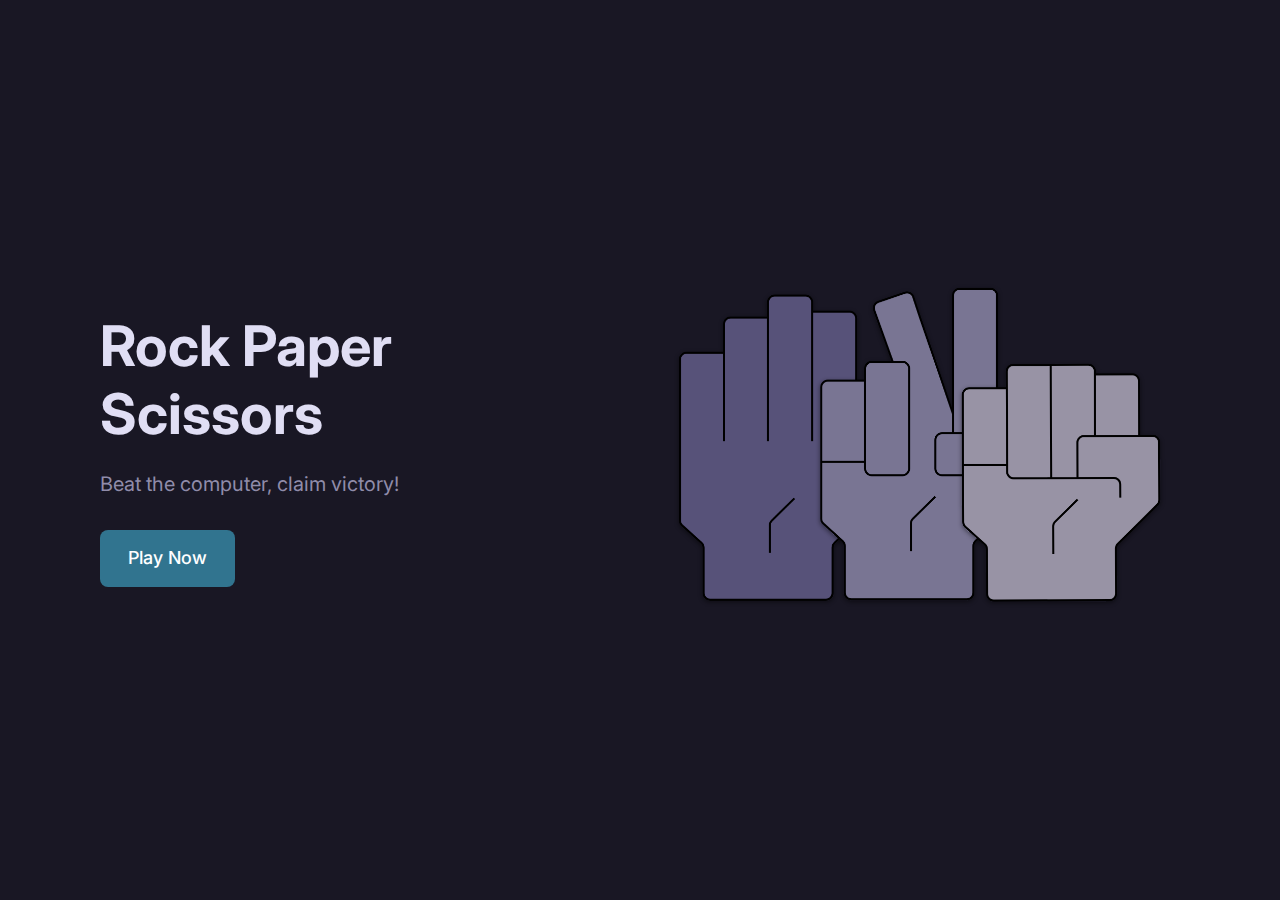
<file: index.html>
<!doctype html>
<html lang="en">
  <head>
    <meta charset="UTF-8" />
    <meta name="viewport" content="width=device-width, initial-scale=1" />
    <title>Rock Paper Scissors</title>
    <link rel="preconnect" href="https://fonts.googleapis.com" />
    <link rel="preconnect" href="https://fonts.gstatic.com" crossorigin />
    <link
      href="https://fonts.googleapis.com/css2?family=Inter:wght@400;500;700;900&display=swap"
      rel="stylesheet"
    />
    <link href="styles.css" rel="stylesheet" />
  </head>
  <body>
    <section class="hero">
      <div class="container">
        <div class="hero-content">
          <h1>Rock Paper Scissors</h1>
          <p>Beat the computer, claim victory!</p>
          <a href="game.html" class="btn">Play Now</a>
        </div>
        <div class="hero-image">
          <img src="svg.png" alt="Rock Paper Scissors game illustration" />
        </div>
      </div>
    </section>
  </body>
</html>
</file>
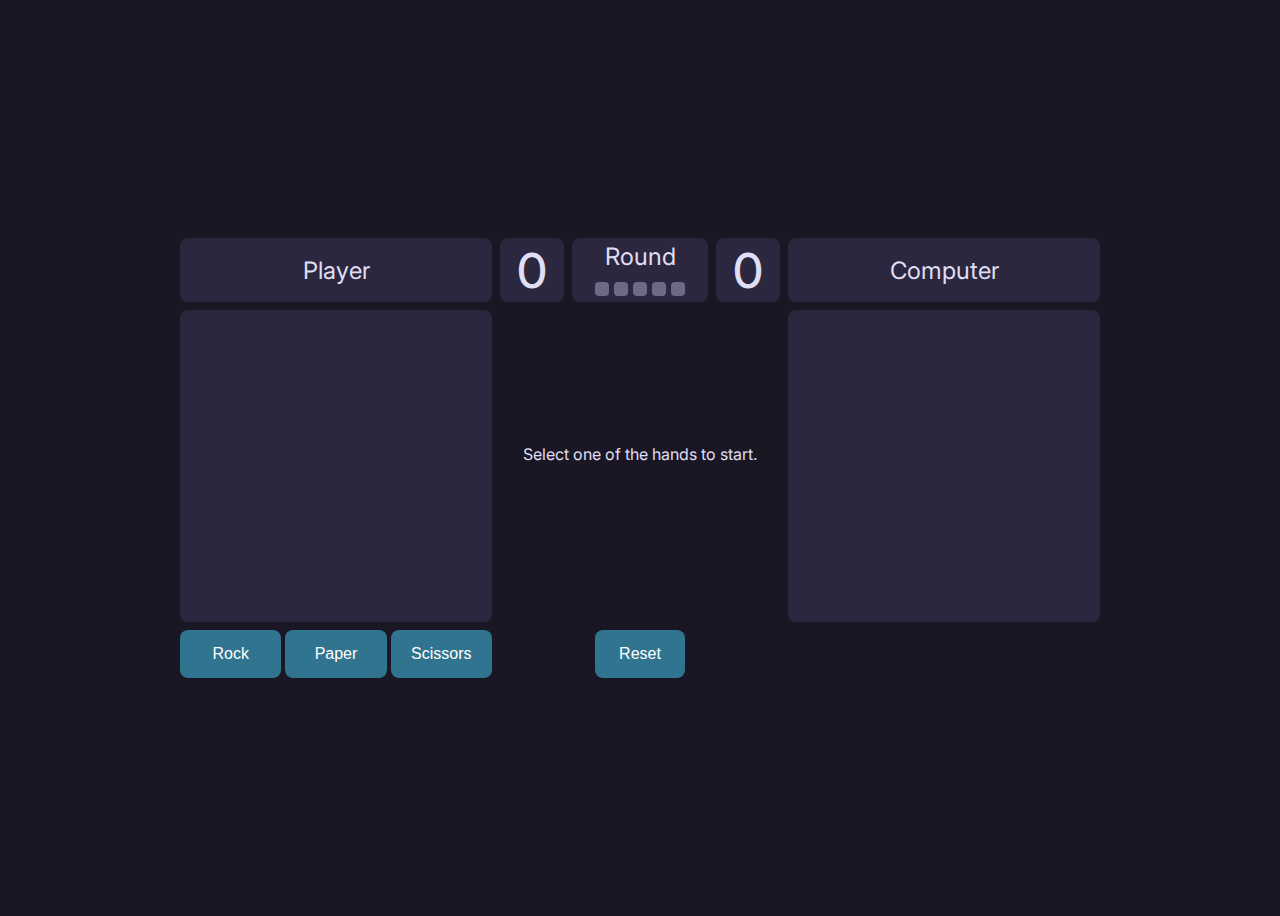
<file: game.html>
<!doctype html>
<html lang="en">
  <head>
    <meta charset="UTF-8" />
    <meta name="viewport" content="width=device-width, initial-scale=1" />
    <title></title>
    <link href="game.css" rel="stylesheet" />
    <link rel="preconnect" href="https://fonts.googleapis.com" />
    <link rel="preconnect" href="https://fonts.gstatic.com" crossorigin />
    <link
      href="https://fonts.googleapis.com/css2?family=Inter:ital,opsz,wght@0,14..32,100..900;1,14..32,100..900&display=swap"
      rel="stylesheet"
    />
  </head>
  <body>
    <div class="grid-container">
      <div class="grid-item user-name-container container-style">
        <div class="user-name">Player</div>
      </div>
      <div class="grid-item user-score-container container-style">
        <div id="user-score">0</div>
      </div>
      <div class="grid-item round-container container-style">
        <div class="round-info">
          <div class="round-label">Round</div>
          <div class="round-squares">
            <div class="square"></div>
            <div class="square"></div>
            <div class="square"></div>
            <div class="square"></div>
            <div class="square"></div>
          </div>
        </div>
      </div>
      <div class="grid-item computer-score-container container-style">
        <div id="computer-score">0</div>
      </div>
      <div class="grid-item computer-name-container container-style">
        <div class="computer-name">Computer</div>
      </div>

      <div class="btn-container">
        <button type="button">Rock</button>
        <button type="button">Paper</button>
        <button type="button">Scissors</button>
      </div>

      <div class="round-result-container">
        <div class="round-result-text">Tie!</div>
      </div>

      <div class="btn-reset">
        <button id="btn-reset" type="button">Reset</button>
      </div>

      <div class="user-choice-container container-style"></div>
      <div class="computer-choice-container container-style"></div>
    </div>
    <script src="game.js"></script>
  </body>
</html>
</file>
<file: styles.css>
* {
  margin: 0;
  padding: 0;
  box-sizing: border-box;
  font-family: "Inter", sans-serif;
}

body {
  max-width: 1200px;
  margin: 0 auto;
  background-color: #191724;
  color: #e0def4;
  line-height: 1.6;
}

.container {
  width: 90%;
  margin: 0 auto;
  padding: 40px 0;
  display: flex;
  justify-content: space-between;
  align-items: center;
}

/* Hero Section */
.hero {
  min-height: 100vh;
  display: flex;
  align-items: center;
}

.hero-content {
  flex: 1;
  padding-right: 40px;
}

h1 {
  font-size: 56px;
  font-weight: 700;
  color: #e0def4;
  margin-bottom: 20px;
  line-height: 1.2;
}

p {
  font-size: 20px;
  font-weight: 400;
  color: #908caa;
  margin-bottom: 30px;
}

.btn {
  display: inline-block;
  padding: 14px 28px;
  background-color: #31748f;
  color: white;
  font-size: 18px;
  font-weight: 500;
  text-decoration: none;
  border-radius: 8px;
  transition: all 0.3s ease;
  border: none;
  cursor: pointer;
}

.btn:hover {
  background-color: #41849f;
  transform: translateY(-2px);
  box-shadow: 0 4px 8px rgba(0, 0, 0, 0.2);
}

.btn:active {
  background-color: #275d73;
  transform: translateY(0);
}

.hero-image {
  flex: 1;
  display: flex;
  justify-content: flex-end;
}

.hero-image img {
  max-width: 100%;
  height: auto;
  max-height: 520px;
  animation: float 4s ease-in-out infinite;
}

@keyframes float {
  0%,
  100% {
    transform: translateY(0);
  }
  50% {
    transform: translateY(-15px);
  }
}

/* Responsive Design */
@media (max-width: 900px) {
  .container {
    flex-direction: column;
    text-align: center;
  }

  .hero-content,
  .hero-image {
    padding: 0;
    margin-bottom: 30px;
  }

  .hero-image {
    justify-content: center;
  }

  h1 {
    font-size: 42px;
  }
}

@media (max-width: 500px) {
  h1 {
    font-size: 36px;
  }

  .hero-image img {
    max-width: 90%;
  }
}
</file>
<file: game.css>
body {
  font-family: "Inter", serif;
  display: flex;
  flex-direction: column;
  justify-content: center;
  background-color: #191724;
  color: #e0def4;
  gap: 364px;
  height: 100vh;
}

.grid-container {
  max-width: 1440px;
  margin: 0 auto;
  display: grid;
  grid-template-columns: 312px repeat(4, 64px) 312px;
  grid-template-rows: 64px 312px 48px;
  gap: 8px;
}

.container-style {
  background-color: #2a273f;
  border-radius: 8px;
}

.user-name-container {
  grid-column: 1 / 2;
}

.computer-name-container {
  grid-column: 6 / 7;
}

.round-container {
  grid-column: 3 / 5;
}

.user-score-container {
  grid-column: 2 / 3;
}

.computer-score-container {
  grid-column: 5 / 6;
}

.user-choice-container {
  grid-column: 1 / 2;
  grid-row: 2;
}

.computer-choice-container {
  grid-column: 6 / 7;
  grid-row: 2;
}

.btn-container {
  grid-column: 1 / 2;
  grid-row: 3;
  display: grid;
  grid-template-columns: 1fr 1fr 1fr;
  justify-content: space-between;
  gap: 4px;
}

.round-result-container {
  grid-column: 2 / 6;
  width: 100%;
  height: 100%;
  display: flex;
  flex-direction: column;
  justify-content: center;
  align-items: center;
  gap: 24px;
}

.btn-reset {
  grid-column: 3 / 5;
  grid-row: 3;
  display: flex;
  justify-content: center;
}

.btn-reset button {
  padding: 0 24px;
}

button {
  border: none;
  color: white;
  text-align: center;
  text-decoration: none;
  display: inline-block;
  font-size: 16px;
  cursor: pointer;
  transition: all 0.3s ease;
  background-color: #31748f;
  border-radius: 8px;
}

button:hover {
  background-color: #41849f;
  transform: translateY(-2px);
  box-shadow: 0 4px 8px rgba(0, 0, 0, 0.2);
}

button:active {
  background-color: #275d73;
  transform: translateY(0);
}

#user-score,
#computer-score {
  display: flex;
  justify-content: center;
  align-items: center;
  height: 100%;
  font-size: 48px;
  font-weight: 500;
}

.round-info {
  display: flex;
  flex-direction: column;
  justify-content: space-around;
  align-content: center;
  height: 100%;
}

.round-label {
  font-size: 24px;
  line-height: 1;
  text-align: center;
}

.round-squares {
  display: flex;
  justify-content: center;
  gap: 5px;
}

.square {
  width: 14px;
  height: 14px;
  border-radius: 4px;
  background-color: #6e6a86;
}

.square.active {
  background-color: #c4a7e7;
}

.user-name,
.computer-name {
  display: flex;
  justify-content: center;
  align-items: center;
  height: 100%;
  font-size: 24px;
}

.user-choice-container,
.computer-choice-container {
  width: 100%;
  height: 100%;
  display: flex;
  justify-content: center;
  align-items: flex-end;
}

svg {
  padding-bottom: 24px;
}
</file>
